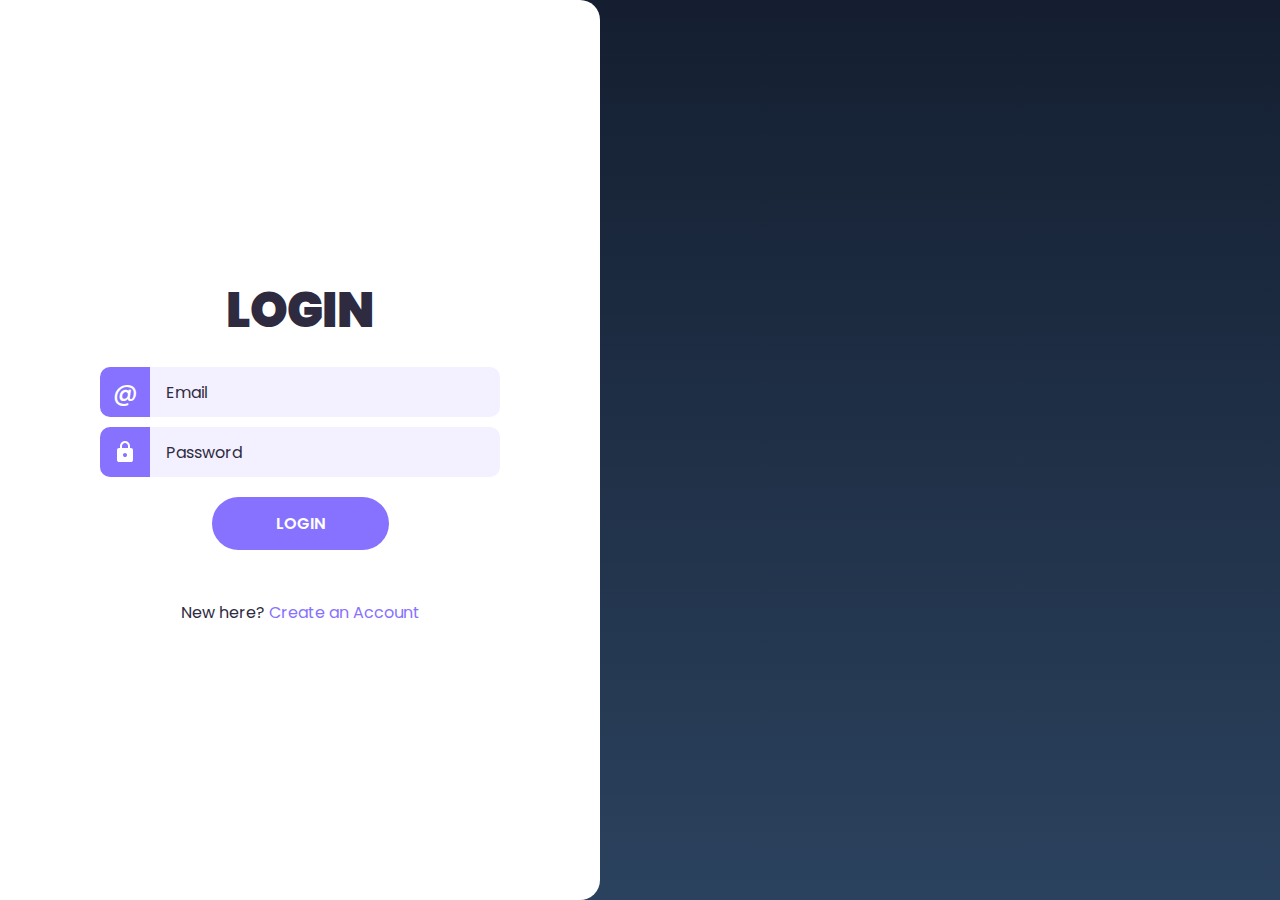
<file: index.html>
<!DOCTYPE html>
<html lang="en">
<head>
  <meta charset="UTF-8">
  <meta name="viewport" content="width=device-width, initial-scale=1.0">
  <title>Login</title>
  <link rel="stylesheet" href="style.css">
  <script type="text/javascript" src="validation.js" defer></script>
</head>
<body>
  <div class="wrapper">
    <h1>Login</h1>
    <p id="error-message"></p>
    <form id="form">
      <div>
        <label for="email-input">
          <span>@</span>
        </label>
        <input type="email" name="email" id="email-input" placeholder="Email">
      </div>
      <div>
        <label for="password-input">
          <svg xmlns="http://www.w3.org/2000/svg" height="24" viewBox="0 -960 960 960" width="24"><path d="M240-80q-33 0-56.5-23.5T160-160v-400q0-33 23.5-56.5T240-640h40v-80q0-83 58.5-141.5T480-920q83 0 141.5 58.5T680-720v80h40q33 0 56.5 23.5T800-560v400q0 33-23.5 56.5T720-80H240Zm240-200q33 0 56.5-23.5T560-360q0-33-23.5-56.5T480-440q-33 0-56.5 23.5T400-360q0 33 23.5 56.5T480-280ZM360-640h240v-80q0-50-35-85t-85-35q-50 0-85 35t-35 85v80Z"/></svg>
        </label>
        <input type="password" name="password" id="password-input" placeholder="Password">
      </div>
      <button type="submit" onclick="xx()">Login</button>
    </form>
    <p>New here? <a href="signup.html">Create an Account</a></p>
  </div>
</body>
</html>
</file>
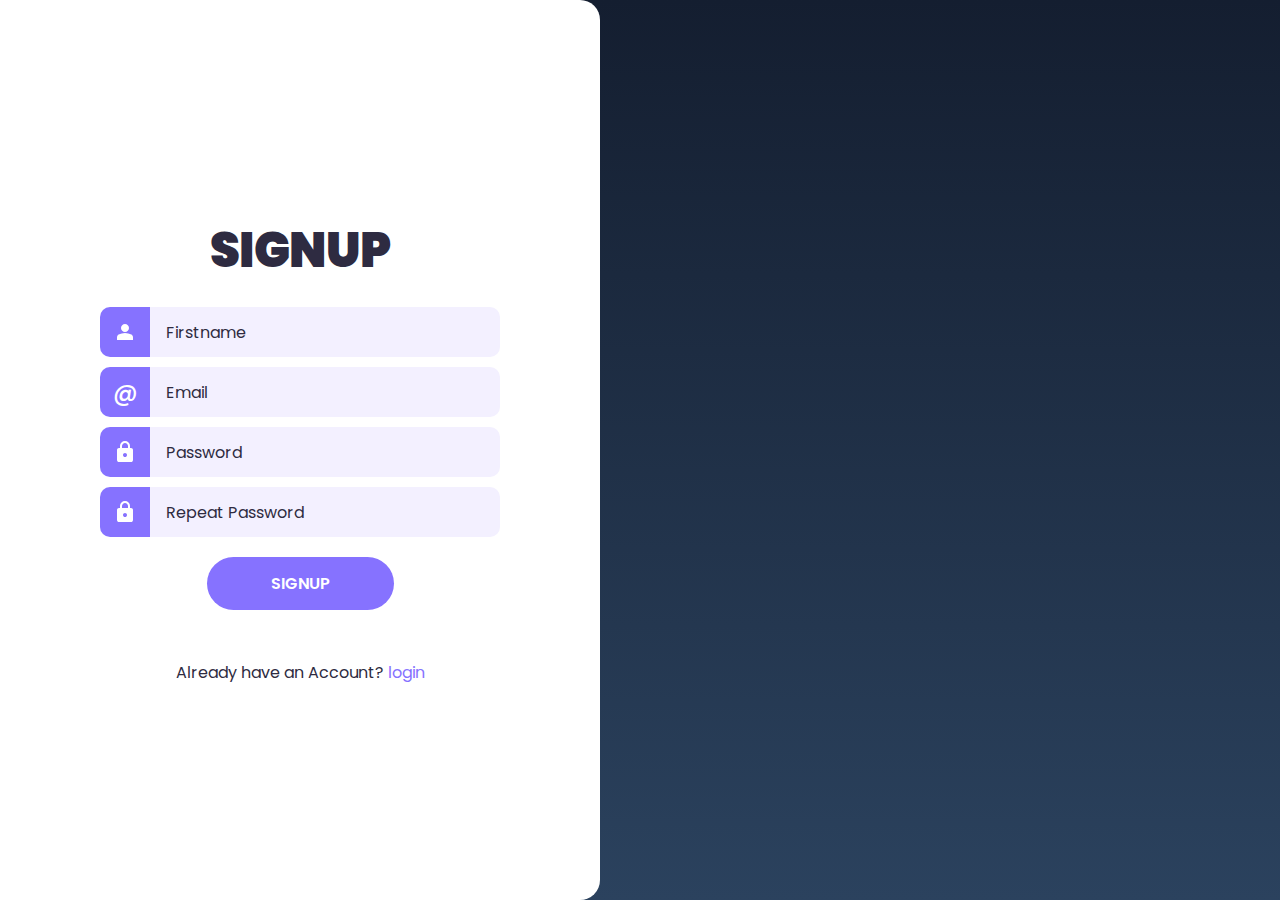
<file: signup.html>
<!DOCTYPE html>
<html lang="en">
<head>
  <meta charset="UTF-8">
  <meta name="viewport" content="width=device-width, initial-scale=1.0">
  <title>Signup</title>
  <link rel="stylesheet" href="style.css">
  <script type="text/javascript" src="validation.js" defer></script>
</head>
<body>
  <div class="wrapper">
    <h1>Signup</h1>
    <p id="error-message"></p>
    <form id="form">
      <div>
        <label for="firstname-input">
          <svg xmlns="http://www.w3.org/2000/svg" height="24" viewBox="0 -960 960 960" width="24"><path d="M480-480q-66 0-113-47t-47-113q0-66 47-113t113-47q66 0 113 47t47 113q0 66-47 113t-113 47ZM160-160v-112q0-34 17.5-62.5T224-378q62-31 126-46.5T480-440q66 0 130 15.5T736-378q29 15 46.5 43.5T800-272v112H160Z"/></svg>
        </label>
        <input type="text" name="firstname" id="firstname-input" placeholder="Firstname">
      </div>
      <div>
        <label for="email-input">
          <span>@</span>
        </label>
        <input type="email" name="email" id="email-input" placeholder="Email">
      </div>
      <div>
        <label for="password-input">
          <svg xmlns="http://www.w3.org/2000/svg" height="24" viewBox="0 -960 960 960" width="24"><path d="M240-80q-33 0-56.5-23.5T160-160v-400q0-33 23.5-56.5T240-640h40v-80q0-83 58.5-141.5T480-920q83 0 141.5 58.5T680-720v80h40q33 0 56.5 23.5T800-560v400q0 33-23.5 56.5T720-80H240Zm240-200q33 0 56.5-23.5T560-360q0-33-23.5-56.5T480-440q-33 0-56.5 23.5T400-360q0 33 23.5 56.5T480-280ZM360-640h240v-80q0-50-35-85t-85-35q-50 0-85 35t-35 85v80Z"/></svg>
        </label>
        <input type="password" name="password" id="password-input" placeholder="Password">
      </div>
      <div>
        <label for="repeat-password-input">
          <svg xmlns="http://www.w3.org/2000/svg" height="24" viewBox="0 -960 960 960" width="24"><path d="M240-80q-33 0-56.5-23.5T160-160v-400q0-33 23.5-56.5T240-640h40v-80q0-83 58.5-141.5T480-920q83 0 141.5 58.5T680-720v80h40q33 0 56.5 23.5T800-560v400q0 33-23.5 56.5T720-80H240Zm240-200q33 0 56.5-23.5T560-360q0-33-23.5-56.5T480-440q-33 0-56.5 23.5T400-360q0 33 23.5 56.5T480-280ZM360-640h240v-80q0-50-35-85t-85-35q-50 0-85 35t-35 85v80Z"/></svg>
        </label>
        <input type="password" name="repeat-password" id="repeat-password-input" placeholder="Repeat Password">
      </div>
      <button type="submit">Signup</button>
    </form>
    <p>Already have an Account? <a href="login.html">login</a> </p>
  </div>
</body>
</html>
</file>
<file: style.css>
@import url('https://fonts.googleapis.com/css2?family=Poppins:ital,wght@0,100;0,200;0,300;0,400;0,500;0,600;0,700;0,800;0,900;1,100;1,200;1,300;1,400;1,500;1,600;1,700;1,800;1,900&display=swap');
:root{
  --accent-color: #8672FF;
  --base-color: white;
  --text-color: #2E2B41;
  --input-color: #F3F0FF;
}
*{
  margin: 0;
  padding: 0;
}
html{
  font-family: Poppins, Segoe UI, sans-serif;
  font-size: 12pt;
  color: var(--text-color);
  text-align: center;
}
body{
  min-height: 100vh;
  background: linear-gradient(to bottom , #141e30, #2b425e);
  overflow: hidden;
}
.wrapper{
  box-sizing: border-box;
  background-color: var(--base-color);
  height: 100vh;
  width: max(40%, 600px);
  padding: 10px;
  border-radius: 0 20px 20px 0;
  display: flex;
  flex-direction: column;
  align-items: center;
  justify-content: center;
}
h1{
  font-size: 3rem;
  font-weight: 900;
  text-transform: uppercase;
}
form{
  width: min(400px, 100%);
  margin-top: 20px;
  margin-bottom: 50px;
  display: flex;
  flex-direction: column;
  align-items: center;
  gap: 10px;
}
form > div{
  width: 100%;
  display: flex;
  justify-content: center;
}
form label{
  flex-shrink: 0;
  height: 50px;
  width: 50px;
  background-color: var(--accent-color);
  fill: var(--base-color);
  color: var(--base-color);
  border-radius: 10px 0 0 10px;
  display: flex;
  justify-content: center;
  align-items: center;
  font-size: 1.5rem;
  font-weight: 500;
}
form input{
  box-sizing: border-box;
  flex-grow: 1;
  min-width: 0;
  height: 50px;
  padding: 1em;
  font: inherit;
  border-radius: 0 10px 10px 0;
  border: 2px solid var(--input-color);
  border-left: none;
  background-color: var(--input-color);
  transition: 150ms ease;
}
form input:hover{
  border-color: var(--accent-color);
}
form input:focus{
  outline: none;
  border-color: var(--text-color);
}
div:has(input:focus) > label{
  background-color: var(--text-color);
}
form input::placeholder{
  color: var(--text-color);
}
form button{
  margin-top: 10px;
  border: none;
  border-radius: 1000px;
  padding: .85em 4em;
  background-color: var(--accent-color);
  color: var(--base-color);
  font: inherit;
  font-weight: 600;
  text-transform: uppercase;
  cursor: pointer;
  transition: 150ms ease;
}
form button:hover{
  background-color: var(--text-color);
}
form button:focus{
  outline: none;
  background-color: var(--text-color);
}
a{
  text-decoration: none;
  color: var(--accent-color);
}
a:hover{
  text-decoration: underline;
}
@media(max-width: 1100px){
  .wrapper{
    width: min(600px, 100%);
    border-radius: 0;
  }
}
form div.incorrect label{
  background-color: #f06272;
}
form div.incorrect input{
  border-color: #f06272;
}
#error-message{
  color:#f06272;
}
</file>
